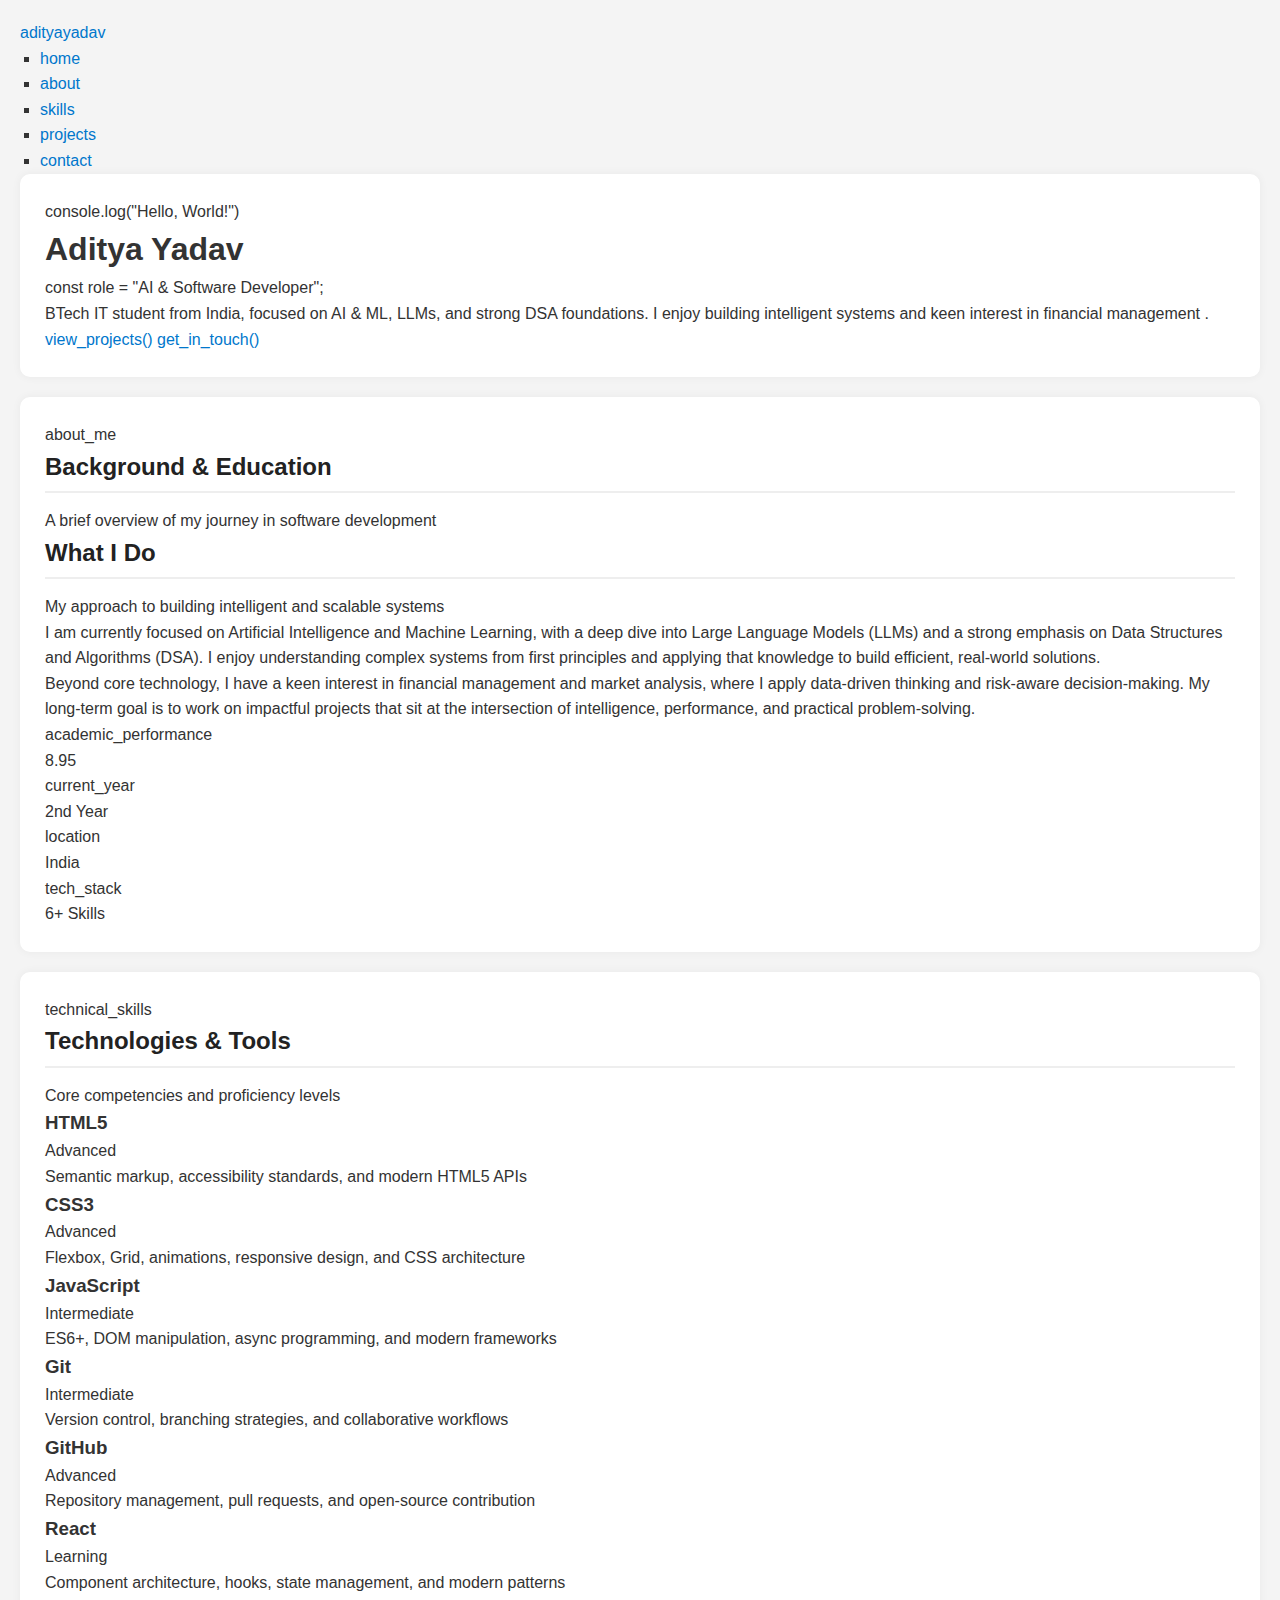
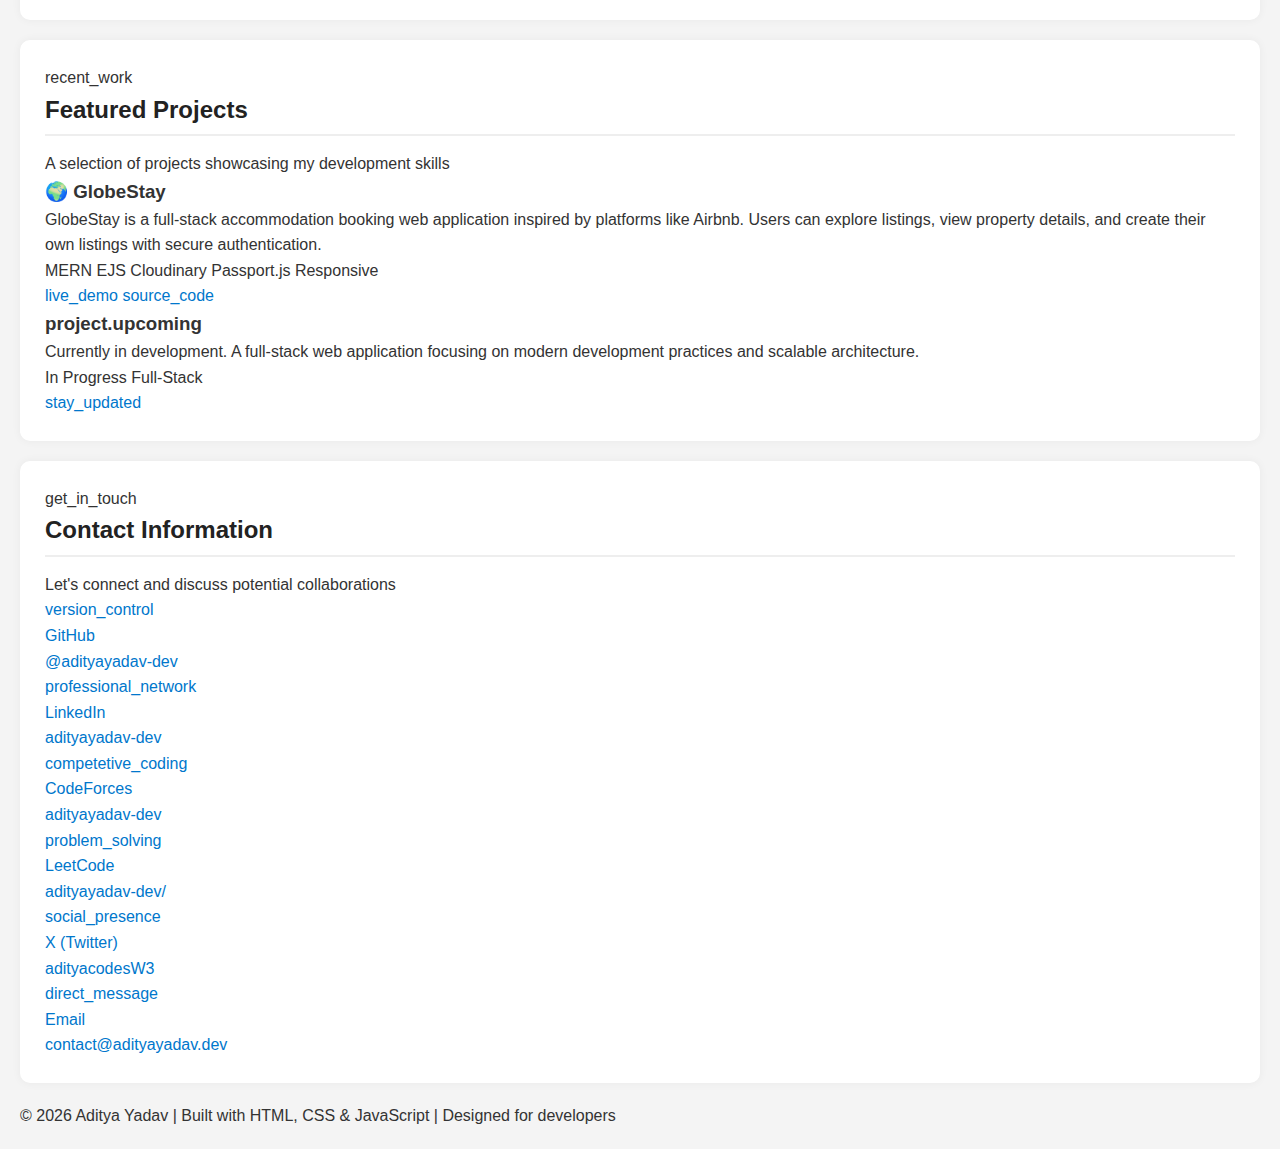
<file: index.html>
<!DOCTYPE html>
<html lang="en">

<head>
  <meta charset="UTF-8" />
  <meta name="viewport" content="width=device-width, initial-scale=1.0" />
  <meta name="description"
    content="Aditya Yadav - Software Developer and BTech IT Student. Building modern web applications with clean code and innovative solutions." />
  <meta name="keywords" content="Aditya Yadav, Software Developer, Web Developer, BTech IT, Portfolio" />
  <meta name="author" content="Aditya Yadav" />
  <title>Aditya Yadav | Software Developer</title>
  <link rel="stylesheet" href="style.css" />
</head>

<body>

  <!-- Navigation Bar -->
  <nav class="navbar" id="navbar">
    <div class="nav-container">
      <a href="#home" class="nav-logo">adityayadav</a>
      <ul class="nav-menu" id="navMenu">
        <li><a href="#home" class="nav-link active">home</a></li>
        <li><a href="#about" class="nav-link">about</a></li>
        <li><a href="#skills" class="nav-link">skills</a></li>
        <li><a href="#projects" class="nav-link">projects</a></li>
        <li><a href="#contact" class="nav-link">contact</a></li>
      </ul>
      <div class="menu-toggle" id="menuToggle">
        <span></span>
        <span></span>
        <span></span>
      </div>
    </div>
  </nav>

  <!-- Hero Section -->
  <section class="hero" id="home">
    <div class="hero-content">
<p class="hero-label">console.log("Hello, World!")</p>
<h1 class="hero-title">Aditya <span class="highlight">Yadav</span></h1>
<p class="hero-subtitle">const role = "AI & Software Developer";</p>
<p class="hero-description">
  BTech IT student from India, focused on AI & ML, LLMs, and strong DSA foundations.
  I enjoy building intelligent systems and  keen interest in financial management .
</p>

      <div class="hero-cta">
        <a href="#projects" class="btn btn-primary">view_projects()</a>
        <a href="#contact" class="btn btn-secondary">get_in_touch()</a>
      </div>
    </div>
  </section>

  <!-- About Section -->
  <section class="section fade-in" id="about">
    <div class="section-header">
      <p class="section-label">about_me</p>
      <h2 class="section-title">Background & Education</h2>
      <p class="section-subtitle">A brief overview of my journey in software development</p>
    </div>

    <div class="about-content">
       <div class="about-text">
    <h2 class="section-title">What I Do</h2>
    <p class="section-subtitle">My approach to building intelligent and scalable systems</p>
    <p>
      I am currently focused on Artificial Intelligence and Machine Learning, with a deep dive
      into Large Language Models (LLMs) and a strong emphasis on Data Structures and Algorithms (DSA).
      I enjoy understanding complex systems from first principles and applying that knowledge to
      build efficient, real-world solutions.
    </p>
    <p>
      Beyond core technology, I have a keen interest in financial management and market analysis,
      where I apply data-driven thinking and risk-aware decision-making. My long-term goal is to
      work on impactful projects that sit at the intersection of intelligence, performance,
      and practical problem-solving.
    </p>
  </div>

      <div class="about-stats">
        <div class="stat-card fade-in">
          <div class="stat-label">academic_performance</div>
          <div class="stat-number">8.95</div>
        </div>
        <div class="stat-card fade-in">
          <div class="stat-label">current_year</div>
          <div class="stat-number">2nd Year</div>
        </div>
        <div class="stat-card fade-in">
          <div class="stat-label">location</div>
          <div class="stat-number">India</div>
        </div>
        <div class="stat-card fade-in">
          <div class="stat-label">tech_stack</div>
          <div class="stat-number">6+ Skills</div>
        </div>
      </div>
    </div>
  </section>

  <!-- Skills Section -->
  <section class="section fade-in" id="skills">
    <div class="section-header">
      <p class="section-label">technical_skills</p>
      <h2 class="section-title">Technologies & Tools</h2>
      <p class="section-subtitle">Core competencies and proficiency levels</p>
    </div>

    <div class="skills-grid">
      <div class="skill-card fade-in" data-progress="85">
        <div class="skill-header">
          <h3 class="skill-name">HTML5</h3>
          <span class="skill-level">Advanced</span>
        </div>
        <p class="skill-description">
          Semantic markup, accessibility standards, and modern HTML5 APIs
        </p>
        <div class="skill-progress">
          <div class="skill-progress-bar" style="--progress-width: 85%"></div>
        </div>
      </div>

      <div class="skill-card fade-in" data-progress="80">
        <div class="skill-header">
          <h3 class="skill-name">CSS3</h3>
          <span class="skill-level">Advanced</span>
        </div>
        <p class="skill-description">
          Flexbox, Grid, animations, responsive design, and CSS architecture
        </p>
        <div class="skill-progress">
          <div class="skill-progress-bar" style="--progress-width: 80%"></div>
        </div>
      </div>

      <div class="skill-card fade-in" data-progress="65">
        <div class="skill-header">
          <h3 class="skill-name">JavaScript</h3>
          <span class="skill-level">Intermediate</span>
        </div>
        <p class="skill-description">
          ES6+, DOM manipulation, async programming, and modern frameworks
        </p>
        <div class="skill-progress">
          <div class="skill-progress-bar" style="--progress-width: 65%"></div>
        </div>
      </div>

      <div class="skill-card fade-in" data-progress="75">
        <div class="skill-header">
          <h3 class="skill-name">Git</h3>
          <span class="skill-level">Intermediate</span>
        </div>
        <p class="skill-description">
          Version control, branching strategies, and collaborative workflows
        </p>
        <div class="skill-progress">
          <div class="skill-progress-bar" style="--progress-width: 75%"></div>
        </div>
      </div>

      <div class="skill-card fade-in" data-progress="80">
        <div class="skill-header">
          <h3 class="skill-name">GitHub</h3>
          <span class="skill-level">Advanced</span>
        </div>
        <p class="skill-description">
          Repository management, pull requests, and open-source contribution
        </p>
        <div class="skill-progress">
          <div class="skill-progress-bar" style="--progress-width: 80%"></div>
        </div>
      </div>

      <div class="skill-card fade-in" data-progress="60">
        <div class="skill-header">
          <h3 class="skill-name">React</h3>
          <span class="skill-level">Learning</span>
        </div>
        <p class="skill-description">
          Component architecture, hooks, state management, and modern patterns
        </p>
        <div class="skill-progress">
          <div class="skill-progress-bar" style="--progress-width: 60%"></div>
        </div>
      </div>
    </div>
  </section>

  <!-- Projects Section -->
  <section class="section fade-in" id="projects">
    <div class="section-header">
      <p class="section-label">recent_work</p>
      <h2 class="section-title">Featured Projects</h2>
      <p class="section-subtitle">A selection of projects showcasing my development skills</p>
    </div>

    <div class="projects-grid">
      <div class="project-card fade-in">
        <div class="project-header">
          <h3 class="project-title">🌍 GlobeStay</h3>
          <p class="project-description">
           GlobeStay is a full-stack accommodation booking web application inspired by platforms like Airbnb.
Users can explore listings, view property details, and create their own listings with secure authentication.
          </p>
        </div>
        <div class="project-content">
          <div class="project-tags">

            <span class="project-tag">MERN</span>
            <span class="project-tag">EJS</span>
            <span class="project-tag">Cloudinary</span>
            <span class="project-tag">Passport.js</span>
            <span class="project-tag">Responsive</span>
          </div>
          <div class="project-links">
            <a href="https://globestay-6s31.onrender.com/listings" target="_blank" rel="noopener noreferrer" class="project-link project-link-primary">live_demo</a>
            <a href="https://github.com/adityayadav-dev/GlobeStay" target="_blank" rel="noopener noreferrer" class="project-link project-link-secondary"
              target="_blank">source_code</a>
          </div>
        </div>
      </div>

      <div class="project-card fade-in">
        <div class="project-header">
          <h3 class="project-title">project.upcoming</h3>
          <p class="project-description">
            Currently in development. A full-stack web application focusing on modern
            development practices and scalable architecture.
          </p>
        </div>
        <div class="project-content">
          <div class="project-tags">
            <span class="project-tag">In Progress</span>
            <span class="project-tag">Full-Stack</span>
          </div>
          <div class="project-links">
            <a href="#contact" class="project-link project-link-primary">stay_updated</a>
          </div>
        </div>
      </div>


    </div>
  </section>

  <!-- Contact Section -->
  <section class="section fade-in" id="contact">
    <div class="section-header">
      <p class="section-label">get_in_touch</p>
      <h2 class="section-title">Contact Information</h2>
      <p class="section-subtitle">Let's connect and discuss potential collaborations</p>
    </div>

    <div class="contact-container">
      <div class="contact-grid">
        <a href="https://github.com/adityayadav-dev" target="_blank" class="contact-card fade-in">
          <div class="contact-label">version_control</div>
          <div class="contact-value">GitHub</div>
          <div class="contact-description">@adityayadav-dev</div>
        </a>

        <a href="https://www.linkedin.com/in/adityayadav-dev/" target="_blank" class="contact-card fade-in">
          <div class="contact-label">professional_network</div>
          <div class="contact-value">LinkedIn</div>
          <div class="contact-description">adityayadav-dev</div>
        </a>
        <a href="https://codeforces.com/profile/aaditya1805y" target="_blank" class="contact-card fade-in">
          <div class="contact-label">competetive_coding</div>
          <div class="contact-value">CodeForces</div>
          <div class="contact-description">adityayadav-dev</div>
        </a>

        <a href="https://leetcode.com/adityayadav-dev/" target="_blank" class="contact-card fade-in">
          <div class="contact-label">problem_solving</div>
          <div class="contact-value">LeetCode</div>
          <div class="contact-description">adityayadav-dev/</div>
        </a>

        <a href="https://x.com/adityacodesW3" target="_blank" class="contact-card fade-in">
          <div class="contact-label">social_presence</div>
          <div class="contact-value">X (Twitter)</div>
          <div class="contact-description">adityacodesW3</div>
        </a>

        <a href="mailto:contact@adityayadav.dev" class="contact-card fade-in">
          <div class="contact-label">direct_message</div>
          <div class="contact-value">Email</div>
          <div class="contact-description">contact@adityayadav.dev</div>
        </a>
      </div>
    </div>
  </section>

  <!-- Footer -->
  <footer class="footer">
    <div class="footer-content">
      <p class="footer-text">
        <span class="highlight">©</span> 2026 Aditya Yadav <span class="highlight">|</span>
        Built with HTML, CSS & JavaScript <span class="highlight">|</span>
        Designed for developers
      </p>
    </div>
  </footer>

  <script src="j.js"></script>
</body>

</html>
</file>
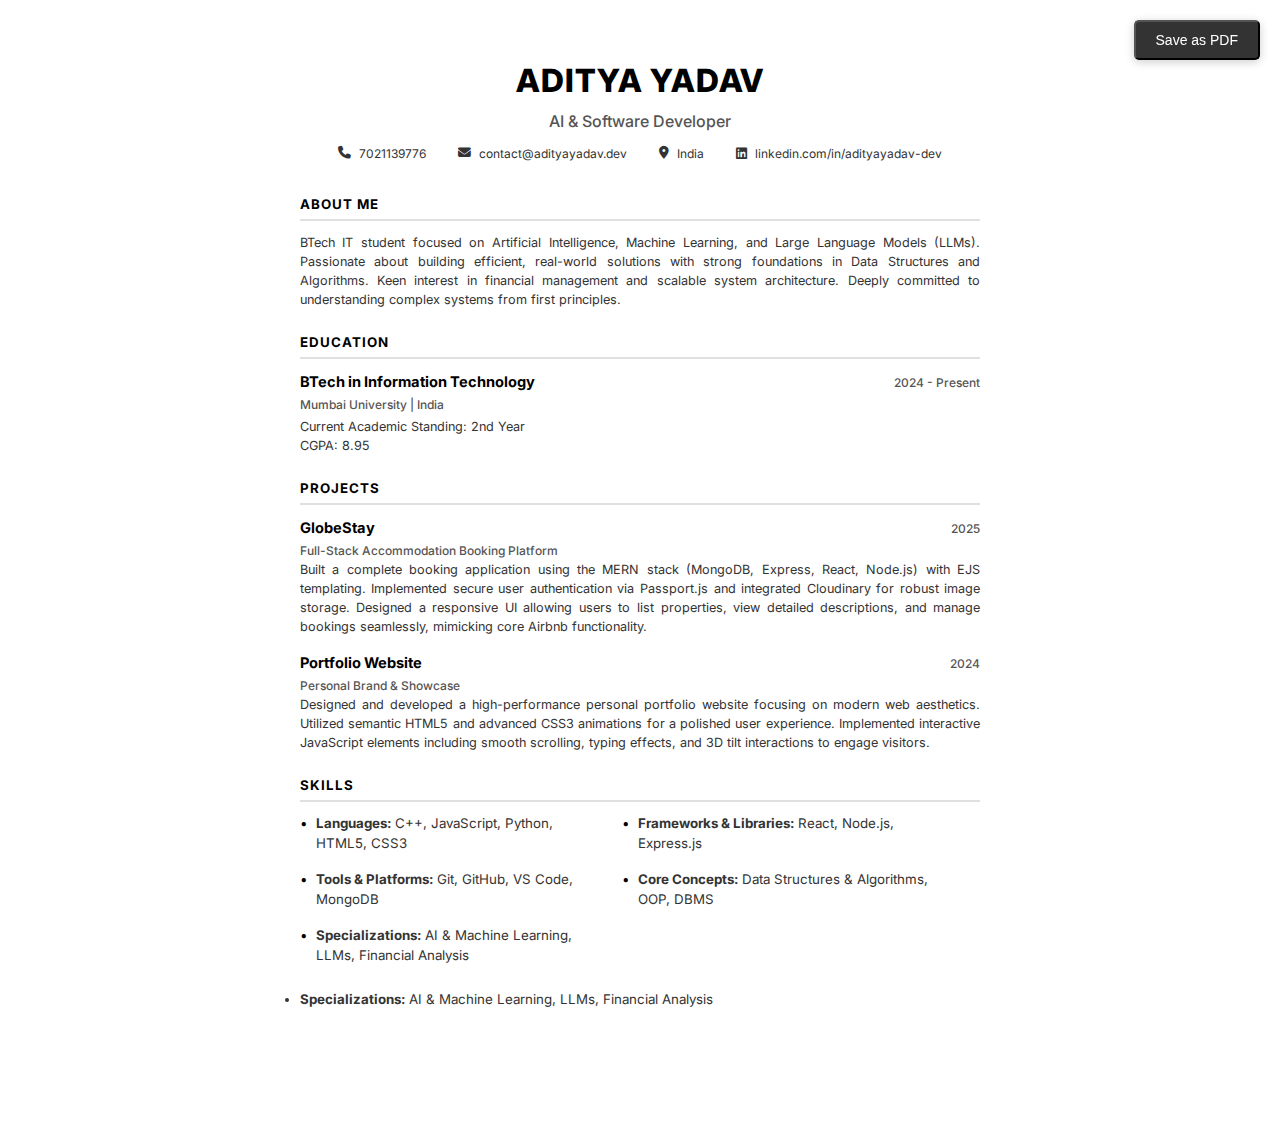
<file: resume.html>
<!DOCTYPE html>
<html lang="en">

<head>
    <meta charset="UTF-8">
    <meta name="viewport" content="width=device-width, initial-scale=1.0">
    <title>Aditya Yadav - Resume</title>
    <link href="https://fonts.googleapis.com/css2?family=Inter:wght@400;500;600;700;800&display=swap" rel="stylesheet">
    <link rel="stylesheet" href="https://cdnjs.cloudflare.com/ajax/libs/font-awesome/6.4.0/css/all.min.css">
    <style>
        :root {
            --primary-color: #333;
            --secondary-color: #555;
            --accent-color: #000;
            --border-color: #ccc;
            --spacing-unit: 1rem;
        }

        * {
            box-sizing: border-box;
            margin: 0;
            padding: 0;
            -webkit-print-color-adjust: exact !important;
            print-color-adjust: exact !important;
        }

        body {
            font-family: 'Inter', sans-serif;
            font-size: 10pt;
            line-height: 1.5;
            color: var(--primary-color);
            background: #fff;
        }

        .resume-container {
            width: 210mm;
            min-height: 297mm;
            margin: 0 auto;
            padding: 15mm;
            /* Standard margin */
            background: #fff;
            position: relative;
        }

        /* Header Section */
        header {
            text-align: center;
            margin-bottom: 2rem;
        }

        h1 {
            font-size: 24pt;
            text-transform: uppercase;
            letter-spacing: 1px;
            font-weight: 800;
            color: var(--accent-color);
            margin-bottom: 0.25rem;
        }

        .role {
            font-size: 12pt;
            font-weight: 500;
            color: var(--secondary-color);
            margin-bottom: 0.75rem;
        }

        .contact-info {
            display: flex;
            justify-content: center;
            gap: 2rem;
            font-size: 9pt;
            color: var(--primary-color);
        }

        .contact-item {
            display: flex;
            align-items: center;
            gap: 0.5rem;
        }

        .contact-item i {
            font-size: 0.8rem;
        }

        /* Sections */
        section {
            margin-bottom: 1.5rem;
        }

        .section-header {
            text-transform: uppercase;
            font-size: 10pt;
            font-weight: 700;
            letter-spacing: 1px;
            border-bottom: 2px solid #e0e0e0;
            padding-bottom: 0.25rem;
            margin-bottom: 0.75rem;
            color: var(--accent-color);
        }

        .section-content {
            padding: 0;
        }

        /* Items (Education, Experience) */
        .item {
            margin-bottom: 1rem;
        }

        .item-header {
            display: flex;
            justify-content: space-between;
            align-items: baseline;
            margin-bottom: 0.2rem;
        }

        .item-title {
            font-weight: 700;
            font-size: 11pt;
            color: var(--accent-color);
        }

        .item-subtitle {
            font-weight: 500;
            font-size: 9pt;
            color: var(--secondary-color);
        }

        .item-date {
            font-size: 9pt;
            color: var(--secondary-color);
            font-weight: 500;
        }

        .item-description {
            font-size: 9.5pt;
            color: var(--primary-color);
            text-align: justify;
        }

        /* Skills List */
        .skills-list {
            display: flex;
            flex-wrap: wrap;
            gap: 1rem;
            list-style: none;
        }

        .skills-list li {
            position: relative;
            padding-left: 1rem;
            width: 45%;
        }

        .skills-list li::before {
            content: "•";
            position: absolute;
            left: 0;
            color: var(--accent-color);
        }

        /* Print Media Query */
        @page {
            size: A4;
            margin: 0;
        }

        @media print {

            body,
            .resume-container {
                width: 210mm;
                /* height: 297mm; */
                margin: 0;
                padding: 15mm;
                box-shadow: none;
            }

            .resume-container {
                page-break-after: always;
            }

            .no-print {
                display: none !important;
            }

            a {
                text-decoration: none;
                color: inherit;
            }
        }

        /* Helper for preview */
        .preview-controls {
            position: fixed;
            top: 20px;
            right: 20px;
            background: #333;
            color: white;
            padding: 10px 20px;
            border-radius: 5px;
            cursor: pointer;
            box-shadow: 0 2px 10px rgba(0, 0, 0, 0.2);
            font-family: sans-serif;
            font-size: 14px;
            z-index: 1000;
        }

        .preview-controls:hover {
            background: #555;
        }
    </style>
</head>

<body>

    <button onclick="window.print()" class="preview-controls no-print">Save as PDF</button>

    <div class="resume-container">

        <!-- Header -->
        <header>
            <h1>ADITYA YADAV</h1>
            <div class="role">AI & Software Developer</div>
            <div class="contact-info">
                <!-- Placeholder Phone -->
                <div class="contact-item">
                    <i class="fas fa-phone"></i>
                    <span>7021139776</span>
                </div>
                <div class="contact-item">
                    <i class="fas fa-envelope"></i>
                    <span>contact@adityayadav.dev</span>
                </div>
                <div class="contact-item">
                    <i class="fas fa-map-marker-alt"></i>
                    <span>India</span>
                </div>
                <div class="contact-item">
                    <i class="fab fa-linkedin"></i>
                    <span>linkedin.com/in/adityayadav-dev</span>
                </div>
            </div>
        </header>

        <!-- About Me -->
        <section>
            <div class="section-header">ABOUT ME</div>
            <div class="section-content">
                <p class="item-description">
                    BTech IT student focused on Artificial Intelligence, Machine Learning, and Large Language Models
                    (LLMs).
                    Passionate about building efficient, real-world solutions with strong foundations in Data Structures
                    and Algorithms.
                    Keen interest in financial management and scalable system architecture. Deeply committed to
                    understanding
                    complex systems from first principles.
                </p>
            </div>
        </section>

        <!-- Education -->
        <section>
            <div class="section-header">EDUCATION</div>
            <div class="section-content">
                <div class="item">
                    <div class="item-header">
                        <span class="item-title">BTech in Information Technology</span>
                        <span class="item-date">2024 - Present</span>
                    </div>
                    <div class="item-subtitle">Mumbai University | India</div>
                    <div class="item-description" style="margin-top: 0.2rem;">
                        Current Academic Standing: 2nd Year <br>
                        CGPA: 8.95
                    </div>
                </div>
            </div>
        </section>

        <!-- Projects (Replacing Work Experience) -->
        <section>
            <div class="section-header">PROJECTS</div>

            <div class="item">
                <div class="item-header">
                    <span class="item-title">GlobeStay</span>
                    <span class="item-date">2025</span>
                </div>
                <div class="item-subtitle">Full-Stack Accommodation Booking Platform</div>
                <div class="item-description">
                    Built a complete booking application using the MERN stack (MongoDB, Express, React, Node.js) with
                    EJS templating.
                    Implemented secure user authentication via Passport.js and integrated Cloudinary for robust image
                    storage.
                    Designed a responsive UI allowing users to list properties, view detailed descriptions, and manage
                    bookings seamlessly, mimicking core Airbnb functionality.
                </div>
            </div>

            <div class="item">
                <div class="item-header">
                    <span class="item-title">Portfolio Website</span>
                    <span class="item-date">2024</span>
                </div>
                <div class="item-subtitle">Personal Brand & Showcase</div>
                <div class="item-description">
                    Designed and developed a high-performance personal portfolio website focusing on modern web
                    aesthetics.
                    Utilized semantic HTML5 and advanced CSS3 animations for a polished user experience.
                    Implemented interactive JavaScript elements including smooth scrolling, typing effects, and 3D tilt
                    interactions to engage visitors.
                </div>
            </div>

        </section>

        <!-- Skills -->
        <section>
            <div class="section-header">SKILLS</div>
            <div class="section-content">
                <ul class="skills-list">
                    <li><strong>Languages:</strong> C++, JavaScript, Python, HTML5, CSS3</li>
                    <li><strong>Frameworks & Libraries:</strong> React, Node.js, Express.js</li>
                    <li><strong>Tools & Platforms:</strong> Git, GitHub, VS Code, MongoDB</li>
                    <li><strong>Core Concepts:</strong> Data Structures & Algorithms, OOP, DBMS</li>
                    <li><strong>Specializations:</strong> AI & Machine Learning, LLMs, Financial Analysis</li>
                   
                </ul>
            </div>
            
        </section>
        <li><strong>Specializations:</strong> AI & Machine Learning, LLMs, Financial Analysis</li>

    </div>
</body>

</html>
</file>
<file: style.css>
/* Reset default browser styling */
* {
  margin: 0;
  padding: 0;
  box-sizing: border-box;
}

body {
  font-family: 'Segoe UI', Tahoma, Geneva, Verdana, sans-serif;
  background-color: #f4f4f4;
  color: #333;
  line-height: 1.6;
  padding: 20px;
}

/* Header Section */
header {
  background-color: #222;
  color: #fff;
  padding: 40px 20px;
  text-align: center;
  border-radius: 10px;
  margin-bottom: 30px;
}

header h1 {
  font-size: 2.5rem;
  margin-bottom: 10px;
}

header p {
  font-size: 1.2rem;
}

/* Section Styling */
section {
  background-color: #fff;
  padding: 25px;
  border-radius: 10px;
  margin-bottom: 20px;
  box-shadow: 0 0 10px rgba(0, 0, 0, 0.05);
}

section h2 {
  color: #222;
  margin-bottom: 15px;
  border-bottom: 2px solid #eee;
  padding-bottom: 5px;
}

ul {
  list-style-type: square;
  padding-left: 20px;
}

a {
  color: #0077cc;
  text-decoration: none;
}

a:hover {
  text-decoration: underline;
}
</file>
